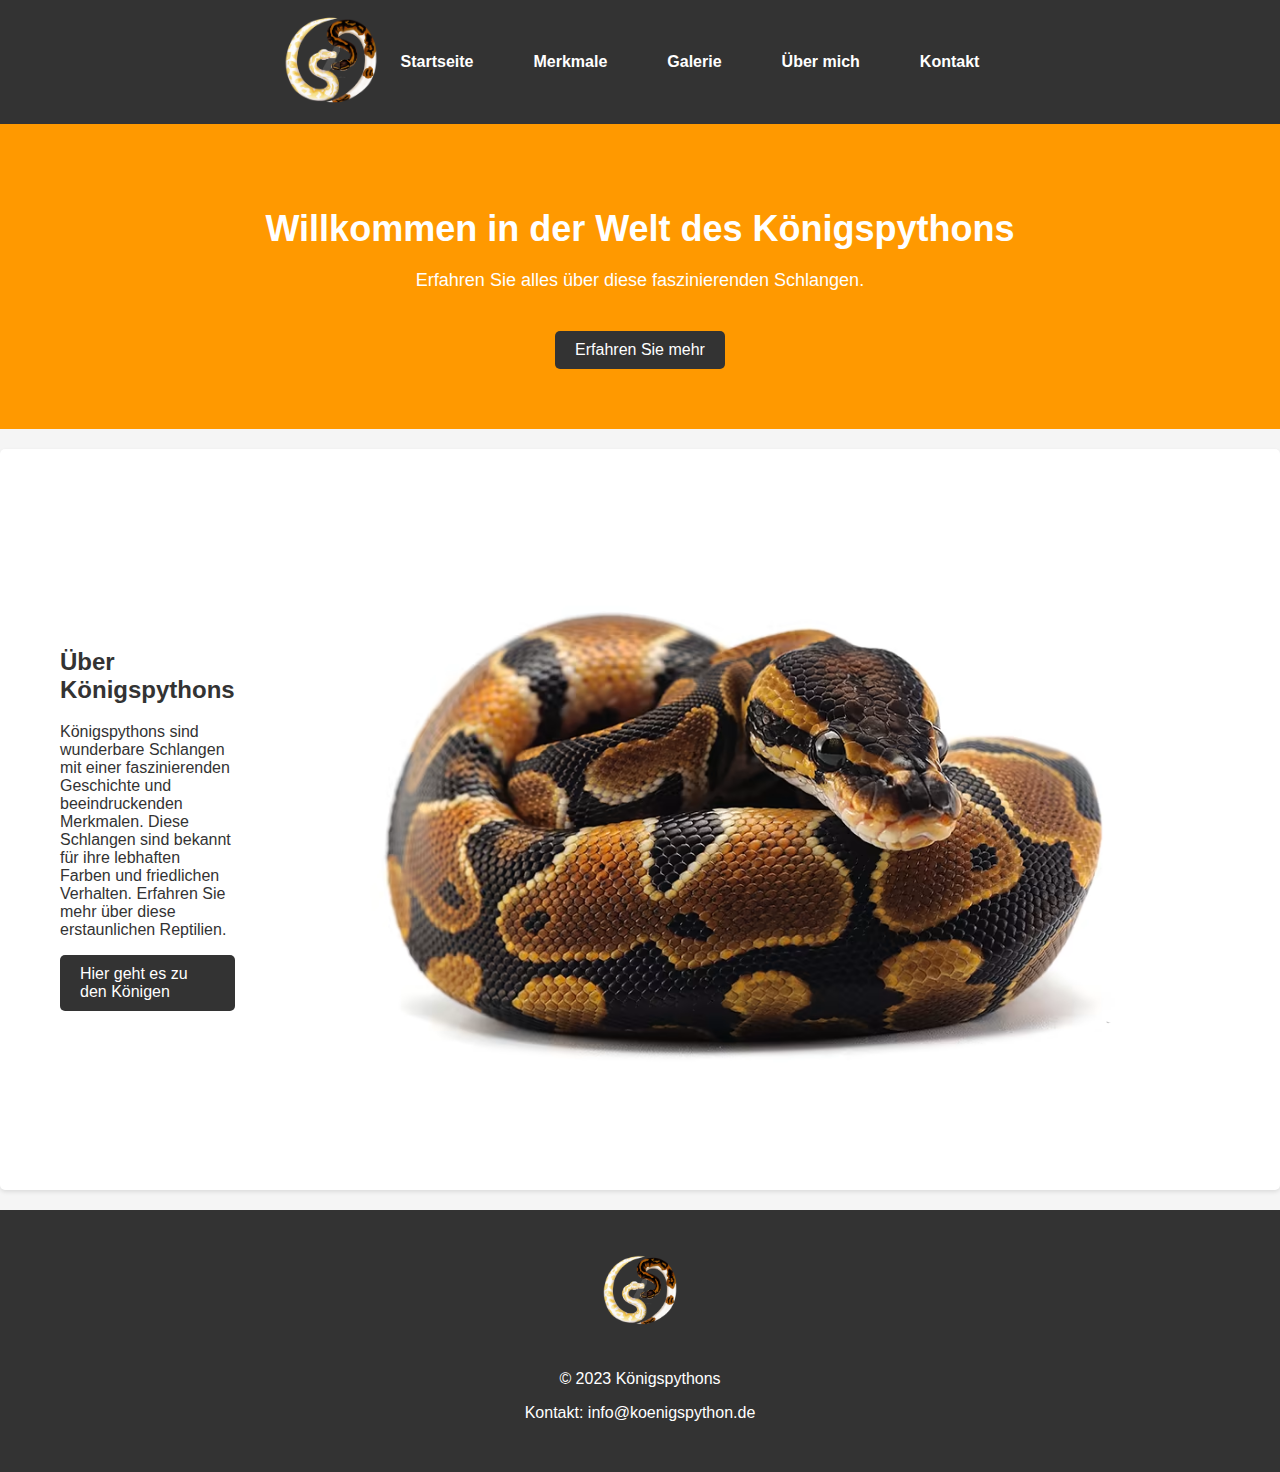
<file: index.html>
<!DOCTYPE html>
<html lang="de">
  <head>
    <meta charset="UTF-8" />
    <meta name="viewport" content="width=device-width, initial-scale=1.0, user-scalable=no" />
    <meta name="description" content="Willkommen auf meiner Königspython Seite">
    <link rel="icon" type="image/png" href="./img/Ballpython-logo.png" />
    <link rel="stylesheet" href="stratseite.css" />
    <title>Königspython</title>
  </head>
  <body>
    <header class="header">
      <nav>
        <div class="logo">
          <a href="index.html">
            <img src="./img/Ballpython-logo.png" alt="Königspython Logo"
          /></a>
        </div>

        <ul class="list">
          <li class="listItem"><a href="index.html">Startseite</a></li>
          <li class="listItem"><a href="merkmale.html">Merkmale</a></li>
          <li class="listItem"><a href="galerie.html">Galerie</a></li>
          <li class="listItem"><a href="über-uns.html">Über mich</a></li>
          <li class="listItem"><a href="kontakt.html">Kontakt</a></li>
        </ul>
      </nav>
      <div class="mobileHeader"></div>
    </header>

    <section class="hero">
      <h1>Willkommen in der Welt des Königspythons</h1>
      <p>Erfahren Sie alles über diese faszinierenden Schlangen.</p>
      <a
        href="https://www.youtube.com/watch?v=jSzI3xEvtDQ"
        target="_blank"
        class="btn"
        >Erfahren Sie mehr</a
      >
    </section>

    <section class="container">
      <article class="python-info">
        <h2>Über Königspythons</h2>
        <p>
          Königspythons sind wunderbare Schlangen mit einer faszinierenden
          Geschichte und beeindruckenden Merkmalen. Diese Schlangen sind bekannt
          für ihre lebhaften Farben und friedlichen Verhalten. Erfahren Sie mehr
          über diese erstaunlichen Reptilien.
        </p>
        <a
          href="https://www.xclusive-snakes.de/koenigspythons/?p=1"
          target="_blank"
          class="btn"
          >Hier geht es zu den Königen</a
        >
      </article>

      <article class="python-image">
        <img src="./img/Ballpython.avif" alt="Königspython" />
      </article>
    </section>
    <footer>
      <div class="footer-logo">
        <img src="./img/Ballpython-logo.png" alt="Königspython Logo" />
      </div>
      <div class="footer-info">
        <p>&copy; 2023 Königspythons</p>
        <p>Kontakt: info@koenigspython.de</p>
      </div>
    </footer>
  </body>
</html>
</file>
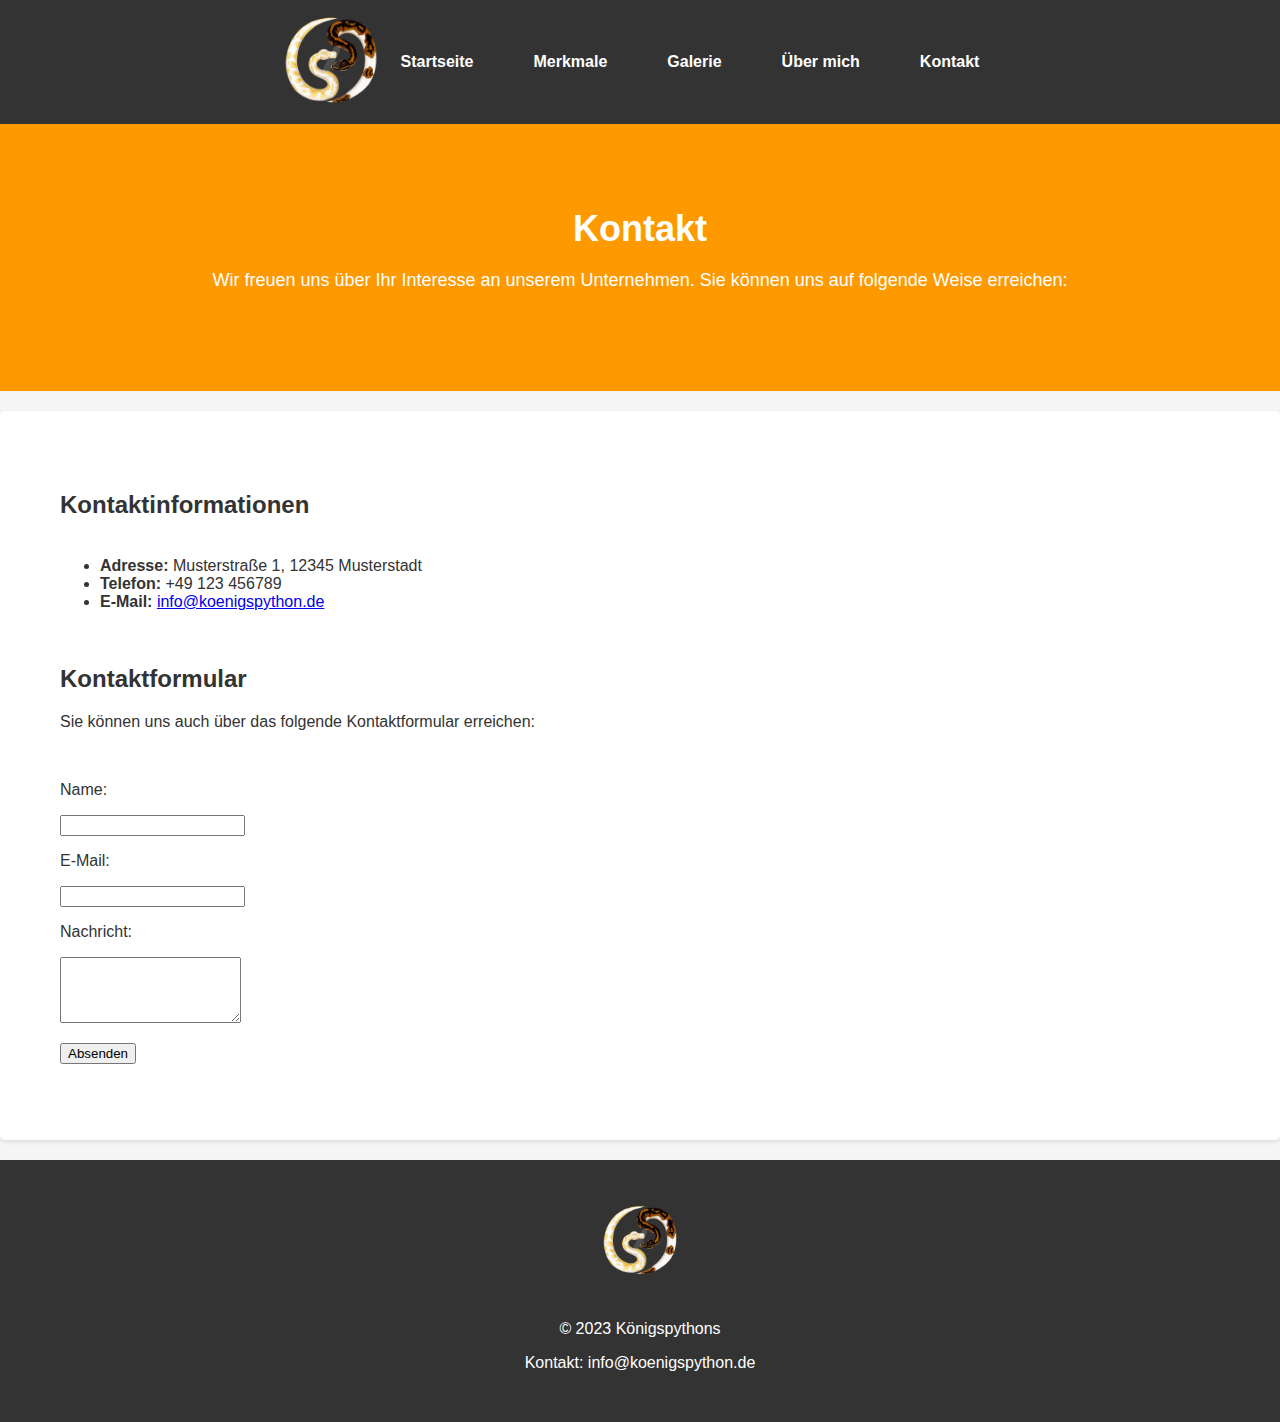
<file: kontakt.html>
<!DOCTYPE html>
<html lang="de">
<head>
    <meta charset="UTF-8">
    <meta name="viewport" content="width=device-width, initial-scale=1.0">
    <title>Kontakt</title>
    <link rel="stylesheet" href="kontakt.css">
    <link rel="icon" type="image/png" href="./img/Ballpython-logo.png">
</head>
<body>
    <header class="header">
        <nav>
          <div class="logo">
            <a href="index.html">
              <img src="./img/Ballpython-logo.png" alt="Königspython Logo"
            /></a>
          </div>
  
          <ul class="list">
            <li class="listItem"><a href="index.html">Startseite</a></li>
            <li class="listItem"><a href="merkmale.html">Merkmale</a></li>
            <li class="listItem"><a href="galerie.html">Galerie</a></li>
            <li class="listItem"><a href="über-uns.html">Über mich</a></li>
            <li class="listItem"><a href="kontakt.html">Kontakt</a></li>
          </ul>
        </nav>
        <div class="mobileHeader">    
        </div>
      </header>

    <section class="hero">
        <h1>Kontakt</h1>
        <p>Wir freuen uns über Ihr Interesse an unserem Unternehmen. Sie können uns auf folgende Weise erreichen:</p>
    </section>

    <section class="container">
        <article class="python-info">
            <p>
            <h2>Kontaktinformationen</h2>
            <ul> 
                <br>
                <li><strong>Adresse:</strong> Musterstraße 1, 12345 Musterstadt</li>
                <li><strong>Telefon:</strong> +49 123 456789</li>
                <li><strong>E-Mail:</strong> <a href="mailto:info@example.com">info@koenigspython.de</a></li>

            </ul>
            <br> 
            <p><h2>Kontaktformular</h2></p>
            <p>Sie können uns auch über das folgende Kontaktformular erreichen:</p>
            <br>
            <form action="kontaktverarbeitung.php" method="post">
                <p><label for="name">Name:</label></p>
                    <p><input type="text" id="name" name="name" required></p>
                <p><label for="email">E-Mail:</label></p>
                    <p><input type="email" id="email" name="email" required></p>
                <p><label for="nachricht">Nachricht:</label></p>
                    <p><textarea id="nachricht" name="nachricht" rows="4" required></textarea></p>
                <p><button type="submit">Absenden</button></p>
    </section>

    <footer>
        <div class="footer-logo">
            <img src="./img/Ballpython-logo.png" alt="Königspython Logo">
        </div>
        <div class="footer-info">
            <p>&copy; 2023 Königspythons</p>
            <p>Kontakt: info@koenigspython.de</p>
        </div>
    </footer>
</body>

</html>
</file>
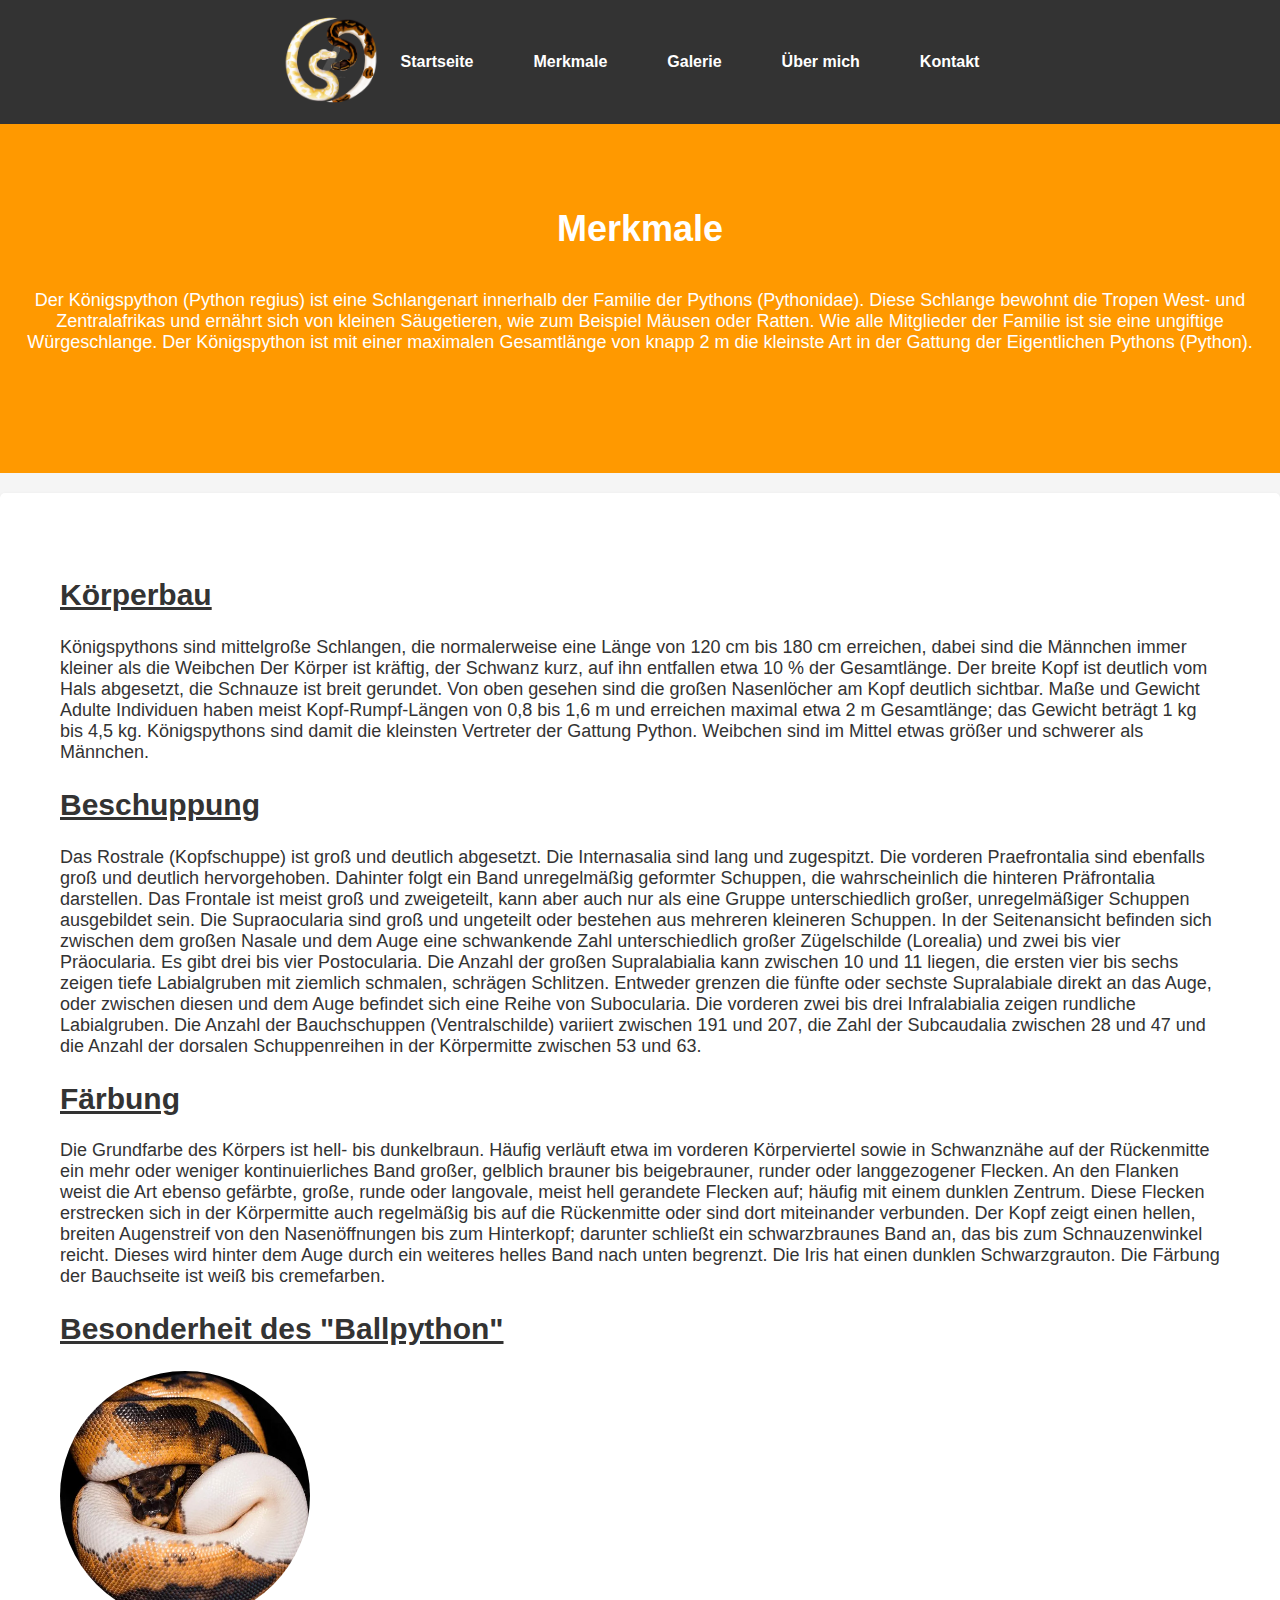
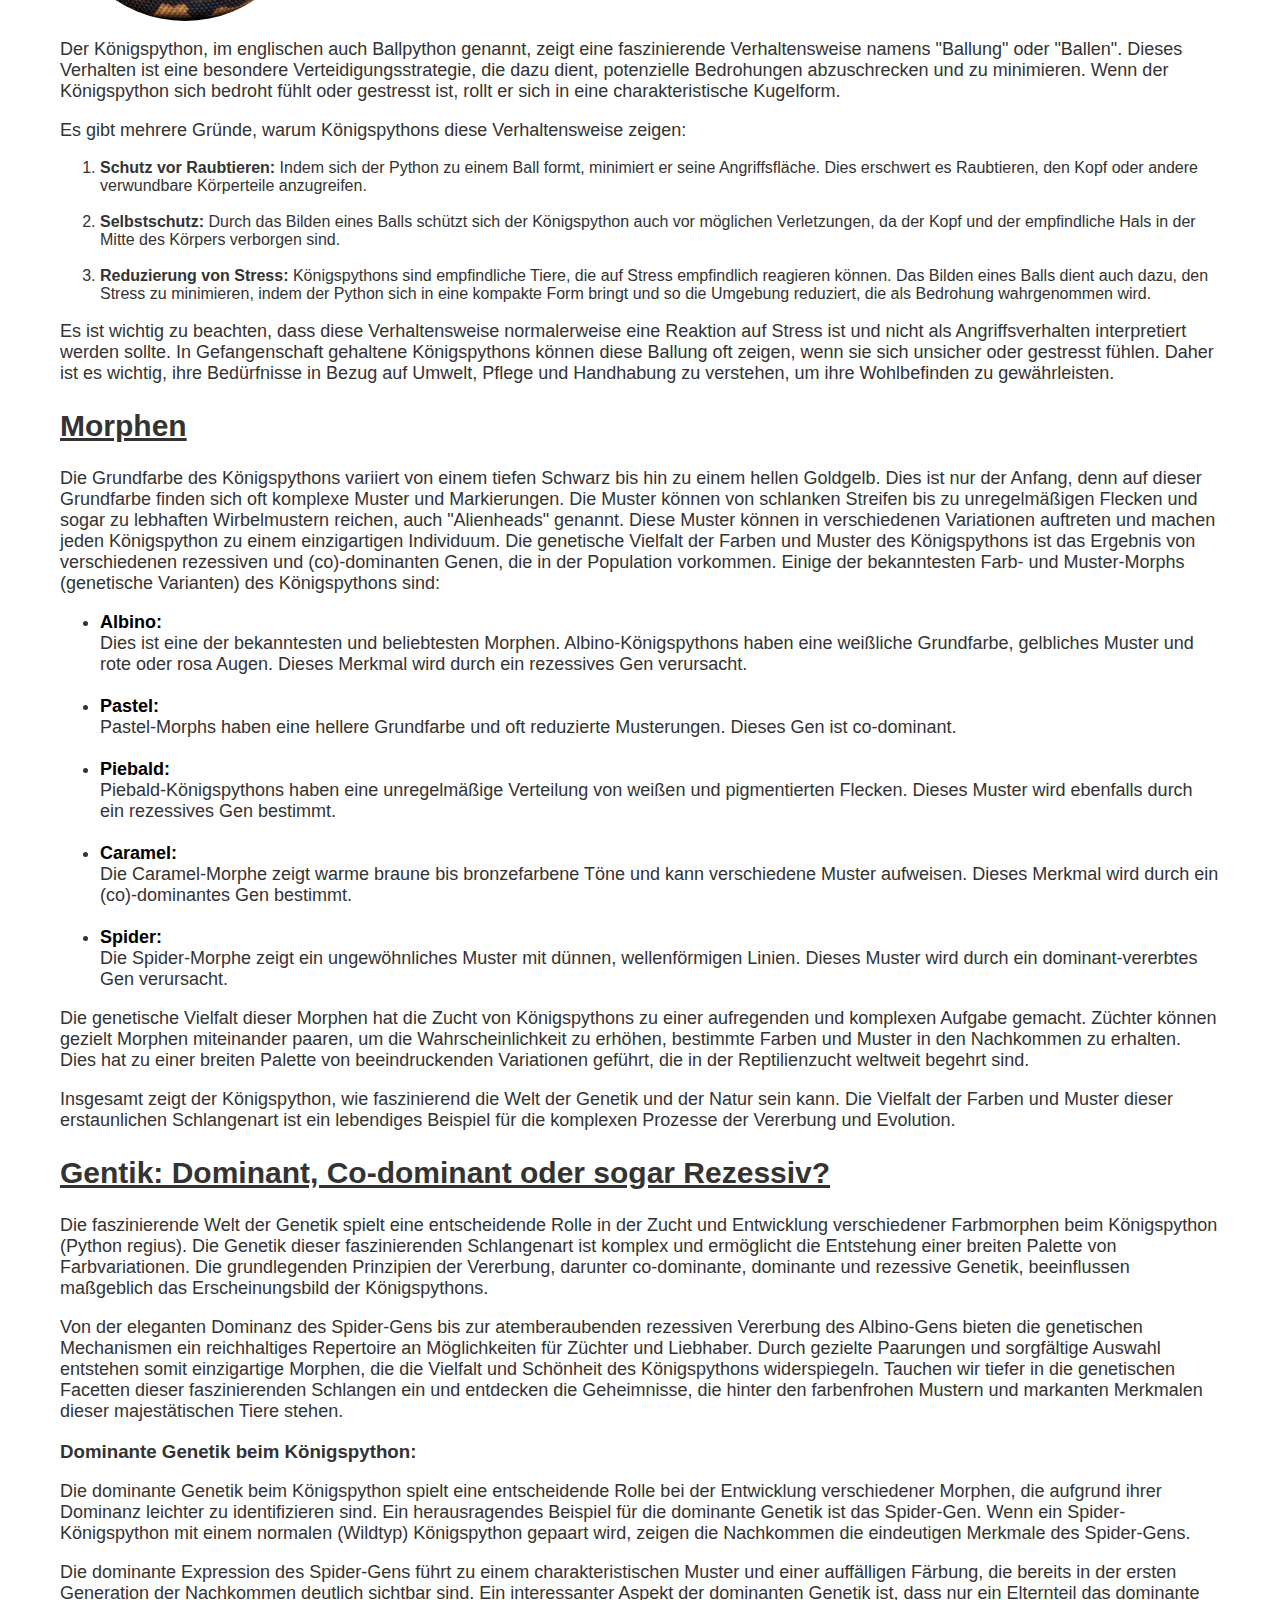
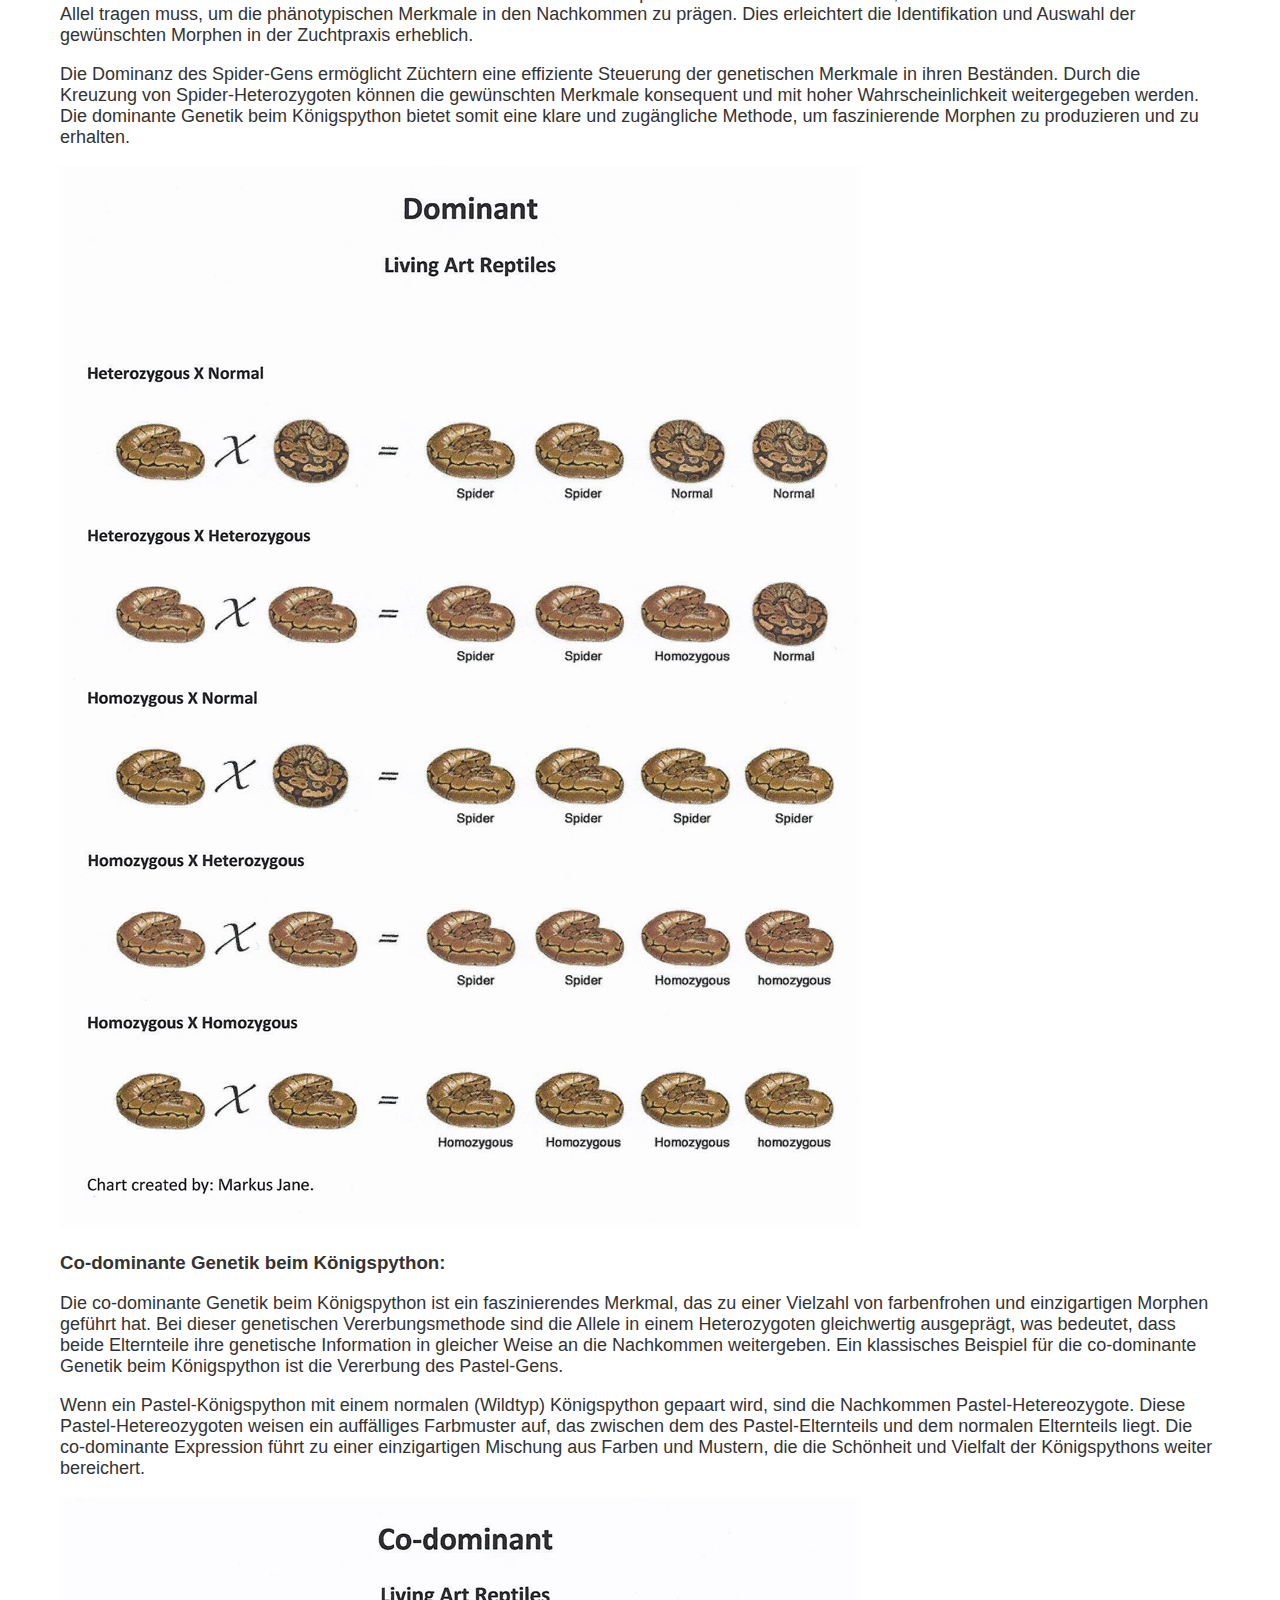
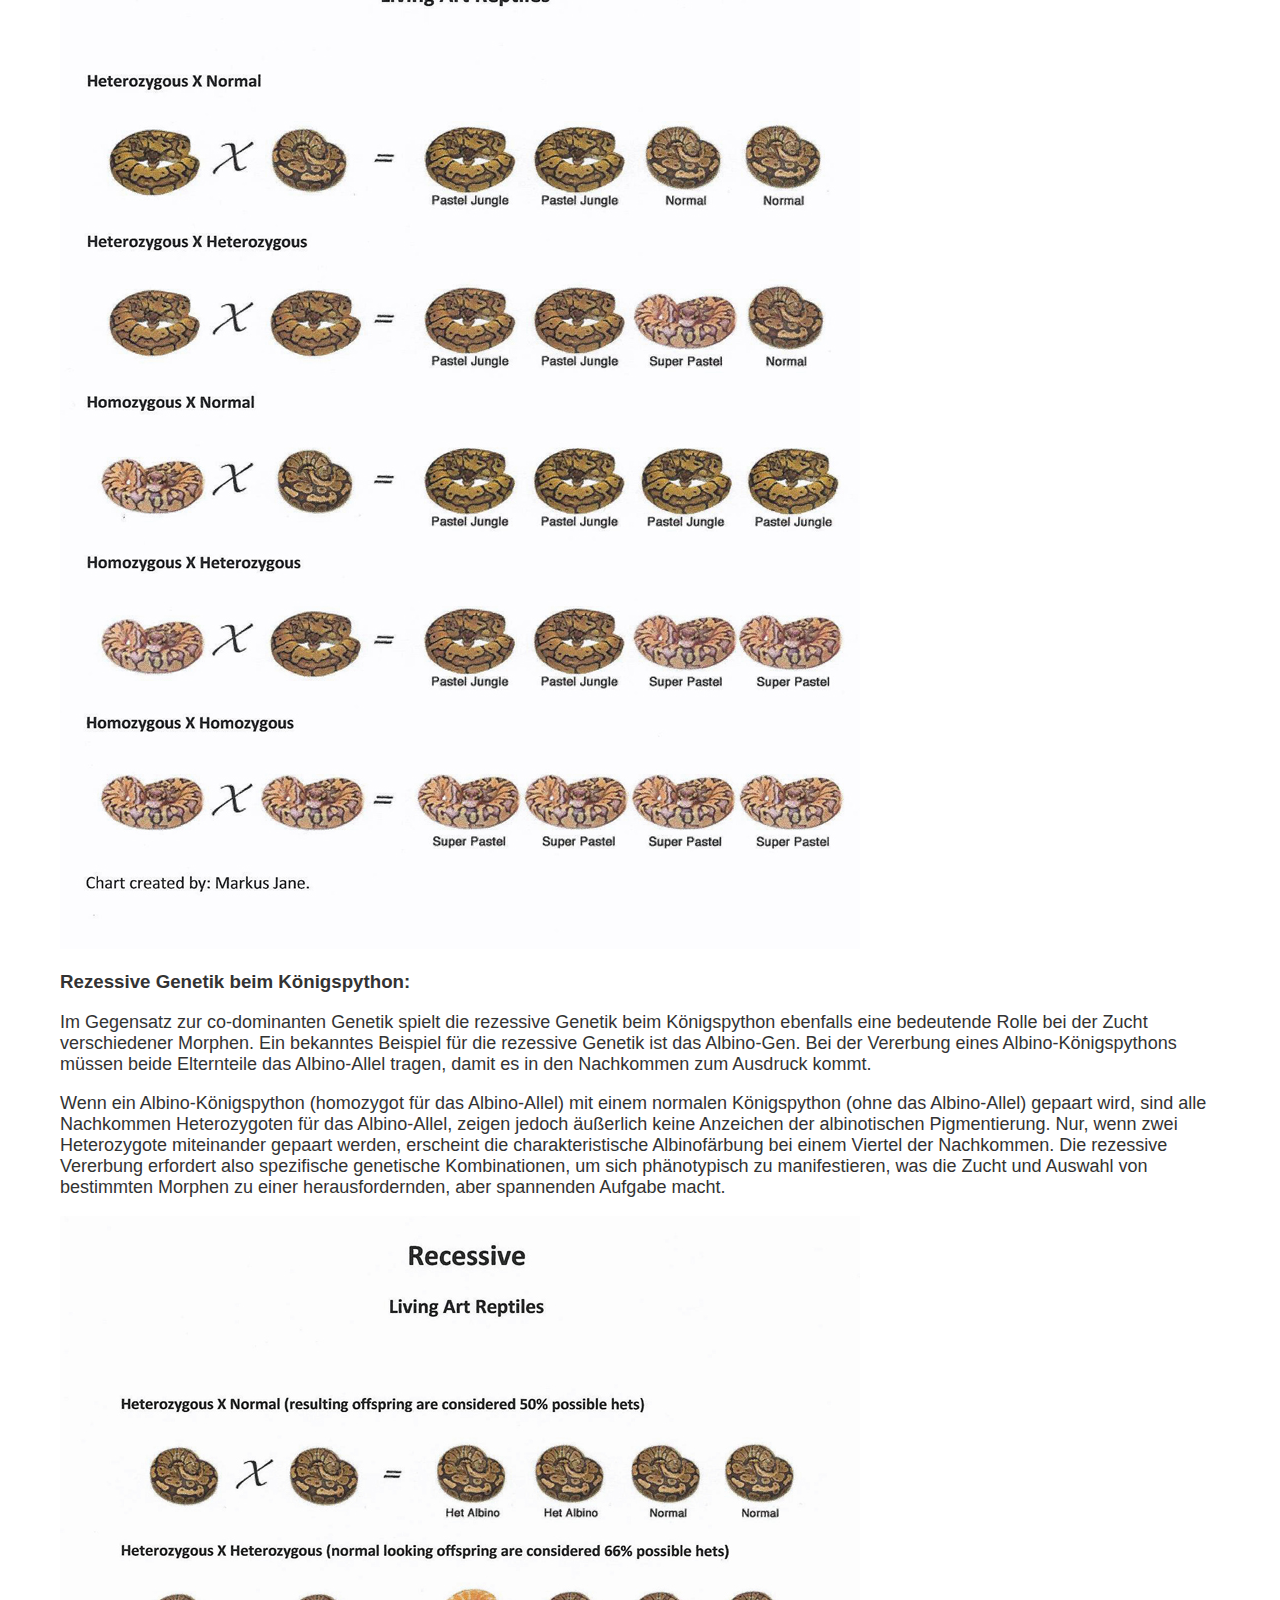
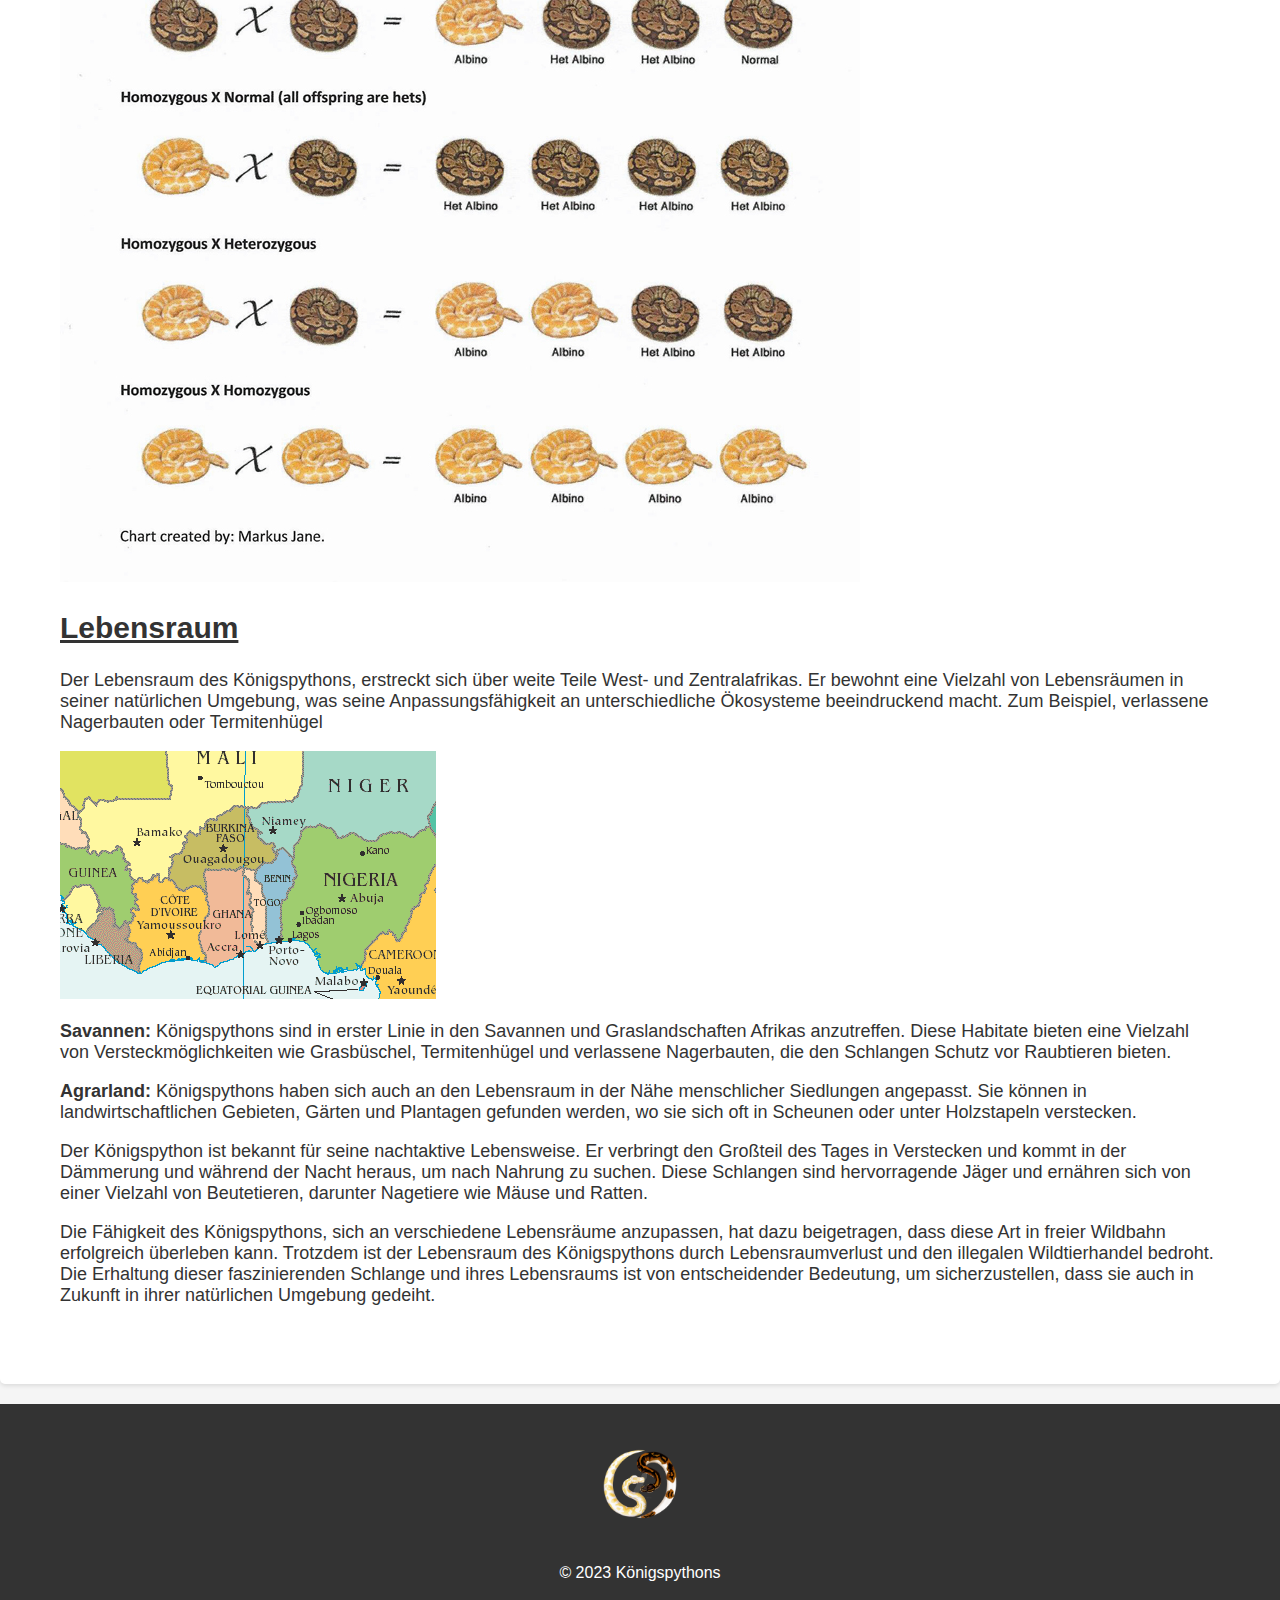
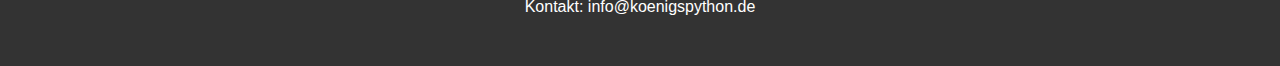
<file: merkmale.html>
<!DOCTYPE html>
<html lang="de">
  <head>
    <meta charset="UTF-8" />
    <meta
      name="viewport"
      content="width=device-width, initial-scale=1.0, user-scalable=no"
    />
    <title>Merkmale</title>
    <link rel="stylesheet" href="merkmale.css" />
    <link rel="icon" type="image/png" href="./img/Ballpython-logo.png" />
  </head>
  <body>
    <header class="header">
      <nav>
        <div class="logo">
          <a href="index.html">
            <img src="./img/Ballpython-logo.png" alt="Königspython Logo"
          /></a>
        </div>

        <ul class="list">
          <li class="listItem"><a href="index.html">Startseite</a></li>
          <li class="listItem"><a href="merkmale.html">Merkmale</a></li>
          <li class="listItem"><a href="galerie.html">Galerie</a></li>
          <li class="listItem"><a href="über-uns.html">Über mich</a></li>
          <li class="listItem"><a href="kontakt.html">Kontakt</a></li>
        </ul>
      </nav>
      <div class="mobileHeader"></div>
    </header>

    <section class="hero">
      <h1>Merkmale</h1>
      <p>
        Der Königspython (Python regius) ist eine Schlangenart innerhalb der
        Familie der Pythons (Pythonidae). Diese Schlange bewohnt die Tropen
        West- und Zentralafrikas und ernährt sich von kleinen Säugetieren, wie
        zum Beispiel Mäusen oder Ratten. Wie alle Mitglieder der Familie ist sie
        eine ungiftige Würgeschlange. Der Königspython ist mit einer maximalen
        Gesamtlänge von knapp 2 m die kleinste Art in der Gattung der
        Eigentlichen Pythons (Python).
      </p>
    </section>

    <section class="container">
      <article class="python-info">
        <h2>Körperbau</h2>
        <p>
          Königspythons sind mittelgroße Schlangen, die normalerweise eine Länge
          von 120 cm bis 180 cm erreichen, dabei sind die Männchen immer kleiner
          als die Weibchen Der Körper ist kräftig, der Schwanz kurz, auf ihn
          entfallen etwa 10 % der Gesamtlänge. Der breite Kopf ist deutlich vom
          Hals abgesetzt, die Schnauze ist breit gerundet. Von oben gesehen sind
          die großen Nasenlöcher am Kopf deutlich sichtbar. Maße und Gewicht
          Adulte Individuen haben meist Kopf-Rumpf-Längen von 0,8 bis 1,6 m und
          erreichen maximal etwa 2 m Gesamtlänge; das Gewicht beträgt 1 kg bis
          4,5 kg. Königspythons sind damit die kleinsten Vertreter der Gattung
          Python. Weibchen sind im Mittel etwas größer und schwerer als
          Männchen.
        </p>

        <h2>Beschuppung</h2>
        <p>
          Das Rostrale (Kopfschuppe) ist groß und deutlich abgesetzt. Die
          Internasalia sind lang und zugespitzt. Die vorderen Praefrontalia sind
          ebenfalls groß und deutlich hervorgehoben. Dahinter folgt ein Band
          unregelmäßig geformter Schuppen, die wahrscheinlich die hinteren
          Präfrontalia darstellen. Das Frontale ist meist groß und zweigeteilt,
          kann aber auch nur als eine Gruppe unterschiedlich großer,
          unregelmäßiger Schuppen ausgebildet sein. Die Supraocularia sind groß
          und ungeteilt oder bestehen aus mehreren kleineren Schuppen. In der
          Seitenansicht befinden sich zwischen dem großen Nasale und dem Auge
          eine schwankende Zahl unterschiedlich großer Zügelschilde (Lorealia)
          und zwei bis vier Präocularia. Es gibt drei bis vier Postocularia. Die
          Anzahl der großen Supralabialia kann zwischen 10 und 11 liegen, die
          ersten vier bis sechs zeigen tiefe Labialgruben mit ziemlich schmalen,
          schrägen Schlitzen. Entweder grenzen die fünfte oder sechste
          Supralabiale direkt an das Auge, oder zwischen diesen und dem Auge
          befindet sich eine Reihe von Subocularia. Die vorderen zwei bis drei
          Infralabialia zeigen rundliche Labialgruben. Die Anzahl der
          Bauchschuppen (Ventralschilde) variiert zwischen 191 und 207, die Zahl
          der Subcaudalia zwischen 28 und 47 und die Anzahl der dorsalen
          Schuppenreihen in der Körpermitte zwischen 53 und 63.
        </p>

        <h2>Färbung</h2>
        <p>
          Die Grundfarbe des Körpers ist hell- bis dunkelbraun. Häufig verläuft
          etwa im vorderen Körperviertel sowie in Schwanznähe auf der
          Rückenmitte ein mehr oder weniger kontinuierliches Band großer,
          gelblich brauner bis beigebrauner, runder oder langgezogener Flecken.
          An den Flanken weist die Art ebenso gefärbte, große, runde oder
          langovale, meist hell gerandete Flecken auf; häufig mit einem dunklen
          Zentrum. Diese Flecken erstrecken sich in der Körpermitte auch
          regelmäßig bis auf die Rückenmitte oder sind dort miteinander
          verbunden. Der Kopf zeigt einen hellen, breiten Augenstreif von den
          Nasenöffnungen bis zum Hinterkopf; darunter schließt ein
          schwarzbraunes Band an, das bis zum Schnauzenwinkel reicht. Dieses
          wird hinter dem Auge durch ein weiteres helles Band nach unten
          begrenzt. Die Iris hat einen dunklen Schwarzgrauton. Die Färbung der
          Bauchseite ist weiß bis cremefarben.
        </p>

        <h2>Besonderheit des "Ballpython"</h2>
        <div class="ball" id="ball1">
          <img src="./img/ball2.jpg" alt="Königspython als Ball" />
        </div>
        <p>
          Der Königspython, im englischen auch Ballpython genannt, zeigt eine
          faszinierende Verhaltensweise namens "Ballung" oder "Ballen". Dieses
          Verhalten ist eine besondere Verteidigungsstrategie, die dazu dient,
          potenzielle Bedrohungen abzuschrecken und zu minimieren. Wenn der
          Königspython sich bedroht fühlt oder gestresst ist, rollt er sich in
          eine charakteristische Kugelform.
        </p>

        <p>
          Es gibt mehrere Gründe, warum Königspythons diese Verhaltensweise
          zeigen:
        </p>

        <ol>
          <li>
            <strong>Schutz vor Raubtieren:</strong> Indem sich der Python zu
            einem Ball formt, minimiert er seine Angriffsfläche. Dies erschwert
            es Raubtieren, den Kopf oder andere verwundbare Körperteile
            anzugreifen.
          </li>
          <br />
          <li>
            <strong>Selbstschutz:</strong> Durch das Bilden eines Balls schützt
            sich der Königspython auch vor möglichen Verletzungen, da der Kopf
            und der empfindliche Hals in der Mitte des Körpers verborgen sind.
          </li>
          <br />
          <li>
            <strong>Reduzierung von Stress:</strong> Königspythons sind
            empfindliche Tiere, die auf Stress empfindlich reagieren können. Das
            Bilden eines Balls dient auch dazu, den Stress zu minimieren, indem
            der Python sich in eine kompakte Form bringt und so die Umgebung
            reduziert, die als Bedrohung wahrgenommen wird.
          </li>
        </ol>

        <p>
          Es ist wichtig zu beachten, dass diese Verhaltensweise normalerweise
          eine Reaktion auf Stress ist und nicht als Angriffsverhalten
          interpretiert werden sollte. In Gefangenschaft gehaltene Königspythons
          können diese Ballung oft zeigen, wenn sie sich unsicher oder gestresst
          fühlen. Daher ist es wichtig, ihre Bedürfnisse in Bezug auf Umwelt,
          Pflege und Handhabung zu verstehen, um ihre Wohlbefinden zu
          gewährleisten.
        </p>

        <h2>Morphen</h2>
        <p>
          Die Grundfarbe des Königspythons variiert von einem tiefen Schwarz bis
          hin zu einem hellen Goldgelb. Dies ist nur der Anfang, denn auf dieser
          Grundfarbe finden sich oft komplexe Muster und Markierungen. Die
          Muster können von schlanken Streifen bis zu unregelmäßigen Flecken und
          sogar zu lebhaften Wirbelmustern reichen, auch "Alienheads" genannt.
          Diese Muster können in verschiedenen Variationen auftreten und machen
          jeden Königspython zu einem einzigartigen Individuum. Die genetische
          Vielfalt der Farben und Muster des Königspythons ist das Ergebnis von
          verschiedenen rezessiven und (co)-dominanten Genen, die in der
          Population vorkommen. Einige der bekanntesten Farb- und Muster-Morphs
          (genetische Varianten) des Königspythons sind:
        </p>
        <ul>
          <li>
            <div class="hover_img">
              <a href="./img/albino-hover.png" target="_blank"
                ><strong>Albino:</strong
                ><span
                  ><img
                    src="./img/albino-hover.png"
                    alt="image"
                    height="100" /></span
              ></a>
            </div>
            Dies ist eine der bekanntesten und beliebtesten Morphen.
            Albino-Königspythons haben eine weißliche Grundfarbe, gelbliches
            Muster und rote oder rosa Augen. Dieses Merkmal wird durch ein
            rezessives Gen verursacht.
          </li>
          <br />
          <li>
            <div class="hover_img">
              <a href="./img/pastel-hover.jpg" target="_blank"
                ><strong>Pastel:</strong
                ><span
                  ><img
                    src="./img/pastel-hover.jpg"
                    alt="image"
                    height="100" /></span
              ></a>
            </div>
            Pastel-Morphs haben eine hellere Grundfarbe und oft reduzierte
            Musterungen. Dieses Gen ist co-dominant.
          </li>
          <br />
          <li>
            <div class="hover_img">
              <a href="./img/piebald-hover.jpg" target="_blank"
                ><strong>Piebald:</strong
                ><span
                  ><img
                    src="./img/piebald-hover.jpg"
                    alt="image"
                    height="100" /></span
              ></a>
            </div>
            Piebald-Königspythons haben eine unregelmäßige Verteilung von weißen
            und pigmentierten Flecken. Dieses Muster wird ebenfalls durch ein
            rezessives Gen bestimmt.
          </li>
          <br />
          <li>
            <div class="hover_img">
              <a href="./img/caramel.jpg" target="_blank"
                ><strong>Caramel:</strong
                ><span
                  ><img src="./img/caramel.jpg" alt="image" height="100" /></span
              ></a>
            </div>
            Die Caramel-Morphe zeigt warme braune bis bronzefarbene Töne und
            kann verschiedene Muster aufweisen. Dieses Merkmal wird durch ein
            (co)-dominantes Gen bestimmt.
          </li>
          <br />
          <li>
            <div class="hover_img">
              <a href="./img/spider-hover.jpg" target="_blank"
                ><strong>Spider:</strong
                ><span
                  ><img
                    src="./img/spider-hover.jpg"
                    alt="image"
                    height="100" /></span
              ></a>
            </div>
            Die Spider-Morphe zeigt ein ungewöhnliches Muster mit dünnen,
            wellenförmigen Linien. Dieses Muster wird durch ein
            dominant-vererbtes Gen verursacht.
          </li>
        </ul>
        <p>
          Die genetische Vielfalt dieser Morphen hat die Zucht von Königspythons
          zu einer aufregenden und komplexen Aufgabe gemacht. Züchter können
          gezielt Morphen miteinander paaren, um die Wahrscheinlichkeit zu
          erhöhen, bestimmte Farben und Muster in den Nachkommen zu erhalten.
          Dies hat zu einer breiten Palette von beeindruckenden Variationen
          geführt, die in der Reptilienzucht weltweit begehrt sind.
        </p>
        <p>
          Insgesamt zeigt der Königspython, wie faszinierend die Welt der
          Genetik und der Natur sein kann. Die Vielfalt der Farben und Muster
          dieser erstaunlichen Schlangenart ist ein lebendiges Beispiel für die
          komplexen Prozesse der Vererbung und Evolution.
        </p>

        <h2>Gentik: Dominant, Co-dominant oder sogar Rezessiv?</h2>

        <p>
          Die faszinierende Welt der Genetik spielt eine entscheidende Rolle in
          der Zucht und Entwicklung verschiedener Farbmorphen beim Königspython
          (Python regius). Die Genetik dieser faszinierenden Schlangenart ist
          komplex und ermöglicht die Entstehung einer breiten Palette von
          Farbvariationen. Die grundlegenden Prinzipien der Vererbung, darunter
          co-dominante, dominante und rezessive Genetik, beeinflussen maßgeblich
          das Erscheinungsbild der Königspythons.
        </p>

        <p>
          Von der eleganten Dominanz des Spider-Gens bis zur atemberaubenden
          rezessiven Vererbung des Albino-Gens bieten die genetischen
          Mechanismen ein reichhaltiges Repertoire an Möglichkeiten für Züchter
          und Liebhaber. Durch gezielte Paarungen und sorgfältige Auswahl
          entstehen somit einzigartige Morphen, die die Vielfalt und Schönheit
          des Königspythons widerspiegeln. Tauchen wir tiefer in die genetischen
          Facetten dieser faszinierenden Schlangen ein und entdecken die
          Geheimnisse, die hinter den farbenfrohen Mustern und markanten
          Merkmalen dieser majestätischen Tiere stehen.
        </p>

        <h3>Dominante Genetik beim Königspython:</h3>
        <p>
          Die dominante Genetik beim Königspython spielt eine entscheidende
          Rolle bei der Entwicklung verschiedener Morphen, die aufgrund ihrer
          Dominanz leichter zu identifizieren sind. Ein herausragendes Beispiel
          für die dominante Genetik ist das Spider-Gen. Wenn ein
          Spider-Königspython mit einem normalen (Wildtyp) Königspython gepaart
          wird, zeigen die Nachkommen die eindeutigen Merkmale des Spider-Gens.
        </p>
        <p>
          Die dominante Expression des Spider-Gens führt zu einem
          charakteristischen Muster und einer auffälligen Färbung, die bereits
          in der ersten Generation der Nachkommen deutlich sichtbar sind. Ein
          interessanter Aspekt der dominanten Genetik ist, dass nur ein
          Elternteil das dominante Allel tragen muss, um die phänotypischen
          Merkmale in den Nachkommen zu prägen. Dies erleichtert die
          Identifikation und Auswahl der gewünschten Morphen in der Zuchtpraxis
          erheblich.
        </p>
        <p>
          Die Dominanz des Spider-Gens ermöglicht Züchtern eine effiziente
          Steuerung der genetischen Merkmale in ihren Beständen. Durch die
          Kreuzung von Spider-Heterozygoten können die gewünschten Merkmale
          konsequent und mit hoher Wahrscheinlichkeit weitergegeben werden. Die
          dominante Genetik beim Königspython bietet somit eine klare und
          zugängliche Methode, um faszinierende Morphen zu produzieren und zu
          erhalten.
        </p>
        <a href="./img/dominant.jpg" target="_blank"><img src="./img/dominant.jpg" alt="Dominante Vererbung" /></a>

        <h3>Co-dominante Genetik beim Königspython:</h3>
        <p>
          Die co-dominante Genetik beim Königspython ist ein faszinierendes
          Merkmal, das zu einer Vielzahl von farbenfrohen und einzigartigen
          Morphen geführt hat. Bei dieser genetischen Vererbungsmethode sind die
          Allele in einem Heterozygoten gleichwertig ausgeprägt, was bedeutet,
          dass beide Elternteile ihre genetische Information in gleicher Weise
          an die Nachkommen weitergeben. Ein klassisches Beispiel für die
          co-dominante Genetik beim Königspython ist die Vererbung des
          Pastel-Gens.
        </p>
        <p>
          Wenn ein Pastel-Königspython mit einem normalen (Wildtyp) Königspython
          gepaart wird, sind die Nachkommen Pastel-Hetereozygote. Diese
          Pastel-Hetereozygoten weisen ein auffälliges Farbmuster auf, das
          zwischen dem des Pastel-Elternteils und dem normalen Elternteils
          liegt. Die co-dominante Expression führt zu einer einzigartigen
          Mischung aus Farben und Mustern, die die Schönheit und Vielfalt der
          Königspythons weiter bereichert.
        </p>
        <a href="./img/co-dominant.jpg" target="_blank"><img src="./img/co-dominant.jpg" alt="Co-dominante Vererbung" /></a>

        <h3>Rezessive Genetik beim Königspython:</h3>
        <p>
          Im Gegensatz zur co-dominanten Genetik spielt die rezessive Genetik
          beim Königspython ebenfalls eine bedeutende Rolle bei der Zucht
          verschiedener Morphen. Ein bekanntes Beispiel für die rezessive
          Genetik ist das Albino-Gen. Bei der Vererbung eines
          Albino-Königspythons müssen beide Elternteile das Albino-Allel tragen,
          damit es in den Nachkommen zum Ausdruck kommt.
        </p>

        <p>
          Wenn ein Albino-Königspython (homozygot für das Albino-Allel) mit
          einem normalen Königspython (ohne das Albino-Allel) gepaart wird, sind
          alle Nachkommen Heterozygoten für das Albino-Allel, zeigen jedoch
          äußerlich keine Anzeichen der albinotischen Pigmentierung. Nur, wenn
          zwei Heterozygote miteinander gepaart werden, erscheint die
          charakteristische Albinofärbung bei einem Viertel der Nachkommen. Die
          rezessive Vererbung erfordert also spezifische genetische
          Kombinationen, um sich phänotypisch zu manifestieren, was die Zucht
          und Auswahl von bestimmten Morphen zu einer herausfordernden, aber
          spannenden Aufgabe macht.
        </p>
        <a href="./img/rezessiv.jpg" target="_blank"><img src="./img/rezessiv.jpg" alt="Rezessive Vererbung" /></a>

        <h2>Lebensraum</h2>
        <p>
          Der Lebensraum des Königspythons, erstreckt sich über weite Teile
          West- und Zentralafrikas. Er bewohnt eine Vielzahl von Lebensräumen in
          seiner natürlichen Umgebung, was seine Anpassungsfähigkeit an
          unterschiedliche Ökosysteme beeindruckend macht. Zum Beispiel,
          verlassene Nagerbauten oder Termitenhügel
        </p>
        <img src="./img/Westafrika.png" alt="Lebensraum" />
        <p>
          <strong>Savannen:</strong> Königspythons sind in erster Linie in den
          Savannen und Graslandschaften Afrikas anzutreffen. Diese Habitate
          bieten eine Vielzahl von Versteckmöglichkeiten wie Grasbüschel,
          Termitenhügel und verlassene Nagerbauten, die den Schlangen Schutz vor
          Raubtieren bieten.
        </p>

        <p>
          <strong>Agrarland:</strong> Königspythons haben sich auch an den
          Lebensraum in der Nähe menschlicher Siedlungen angepasst. Sie können
          in landwirtschaftlichen Gebieten, Gärten und Plantagen gefunden
          werden, wo sie sich oft in Scheunen oder unter Holzstapeln verstecken.
        </p>

        <p>
          Der Königspython ist bekannt für seine nachtaktive Lebensweise. Er
          verbringt den Großteil des Tages in Verstecken und kommt in der
          Dämmerung und während der Nacht heraus, um nach Nahrung zu suchen.
          Diese Schlangen sind hervorragende Jäger und ernähren sich von einer
          Vielzahl von Beutetieren, darunter Nagetiere wie Mäuse und Ratten.
        </p>

        <p>
          Die Fähigkeit des Königspythons, sich an verschiedene Lebensräume
          anzupassen, hat dazu beigetragen, dass diese Art in freier Wildbahn
          erfolgreich überleben kann. Trotzdem ist der Lebensraum des
          Königspythons durch Lebensraumverlust und den illegalen Wildtierhandel
          bedroht. Die Erhaltung dieser faszinierenden Schlange und ihres
          Lebensraums ist von entscheidender Bedeutung, um sicherzustellen, dass
          sie auch in Zukunft in ihrer natürlichen Umgebung gedeiht.
        </p>
      </article>
    </section>

    <footer>
      <div class="footer-logo">
        <img src="./img/Ballpython-logo.png" alt="Königspython Logo" />
      </div>
      <div class="footer-info">
        <p>&copy; 2023 Königspythons</p>
        <p>Kontakt: info@koenigspython.de</p>
      </div>
    </footer>
  </body>
</html>
</file>
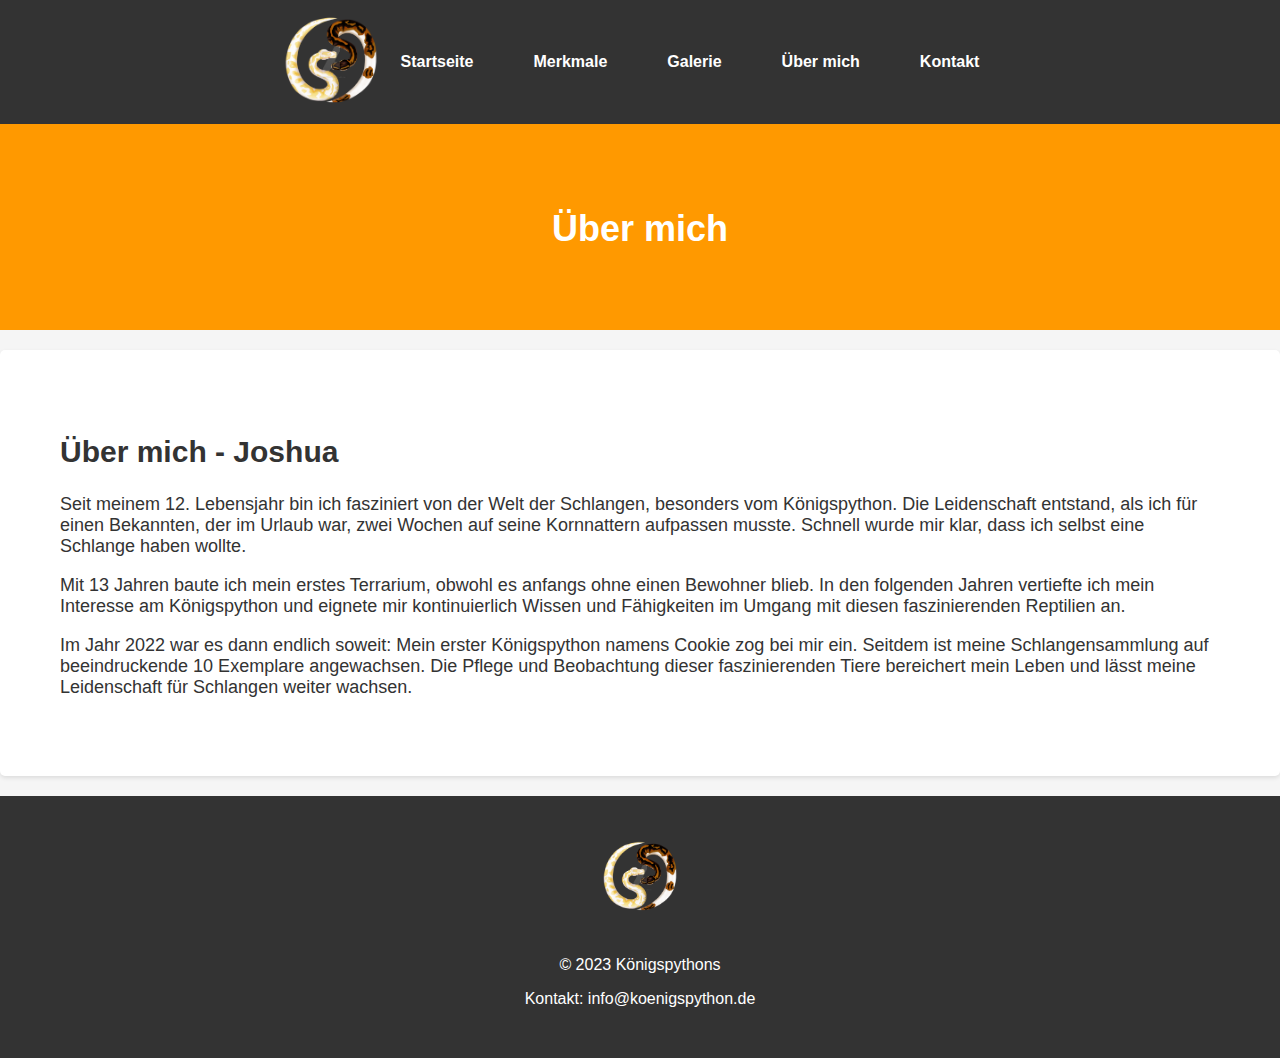
<file: über-uns.html>
<!DOCTYPE html>
<html lang="de">
  <head>
    <meta charset="UTF-8" />
    <meta
      name="viewport"
      content="width=device-width, initial-scale=1.0, user-scalable=no"
    />
    <title>Über mich</title>
    <link rel="stylesheet" href="über-uns.css" />
    <link rel="icon" type="image/png" href="./img/Ballpython-logo.png" />
  </head>
  <body>
    <header class="header">
      <nav>
        <div class="logo">
          <a href="index.html">
            <img src="./img/Ballpython-logo.png" alt="Königspython Logo"
          /></a>
        </div>

        <ul class="list">
          <li class="listItem"><a href="index.html">Startseite</a></li>
          <li class="listItem"><a href="merkmale.html">Merkmale</a></li>
          <li class="listItem"><a href="galerie.html">Galerie</a></li>
          <li class="listItem"><a href="über-uns.html">Über mich</a></li>
          <li class="listItem"><a href="kontakt.html">Kontakt</a></li>
        </ul>
      </nav>
      <div class="mobileHeader"></div>
    </header>

    <section class="hero">
      <h1>Über mich</h1>
    </section>

    <section class="container">
      <article class="python-info">
        <h2>Über mich - Joshua</h2>

        <p>
          Seit meinem 12. Lebensjahr bin ich fasziniert von der Welt der
          Schlangen, besonders vom Königspython. Die Leidenschaft entstand, als
          ich für einen Bekannten, der im Urlaub war, zwei Wochen auf seine
          Kornnattern aufpassen musste. Schnell wurde mir klar, dass ich selbst
          eine Schlange haben wollte.
        </p>

        <p>
          Mit 13 Jahren baute ich mein erstes Terrarium, obwohl es anfangs ohne
          einen Bewohner blieb. In den folgenden Jahren vertiefte ich mein
          Interesse am Königspython und eignete mir kontinuierlich Wissen und
          Fähigkeiten im Umgang mit diesen faszinierenden Reptilien an.
        </p>

        <p>
          Im Jahr 2022 war es dann endlich soweit: Mein erster Königspython
          namens Cookie zog bei mir ein. Seitdem ist meine Schlangensammlung auf
          beeindruckende 10 Exemplare angewachsen. Die Pflege und Beobachtung
          dieser faszinierenden Tiere bereichert mein Leben und lässt meine
          Leidenschaft für Schlangen weiter wachsen.
        </p>
      </article>
    </section>

    <footer>
      <div class="footer-logo">
        <img src="./img/Ballpython-logo.png" alt="Königspython Logo" />
      </div>
      <div class="footer-info">
        <p>&copy; 2023 Königspythons</p>
        <p>Kontakt: info@koenigspython.de</p>
      </div>
    </footer>
  </body>
</html>
</file>
<file: stratseite.css>
* {
    scrollbar-width: auto;
    scrollbar-color: #ff9900 #ffffff;
  }

  *::-webkit-scrollbar {
    width: 16px;
  }

  *::-webkit-scrollbar-track {
    background: #ffffff;
  }

  *::-webkit-scrollbar-thumb {
    background-color: #ff9900;
    border-radius: 10px;
    border: 3px solid #ffffff;
  }

  body {
    font-family: Arial, sans-serif;
    background-color: #f5f5f5;
    color: #333;
    margin: 0;
    padding: 0;
    box-sizing: border-box;
    width: 100vw;
  }

  header {
    display: flex;
    background-color: #333;
    color: #fff;
    padding: 10px 0;
    position: relative;
    top: 0;
    width: 100vw;
  }

  .list {
    display: grid;
    grid-auto-flow: column;
    list-style-type: none;
    column-gap: 20px;
    padding: 0;
  }

  .listItem {
    width: min-content;
    white-space: nowrap;
  }

  @media screen and (min-width: 801px) {
    .menu {
      display: block !important;
    }
  }

  @media screen and (max-width: 800px) {

    .header {
      flex-direction: column;
      padding: 20px;
    }

    .mobileHeader {
      width: 100%;
      display: flex;
      justify-content: space-between;
    }

    .hamburger {
      display: block;
    }

    .menu {
      display: none;
    }

    .list {
      grid-auto-flow: row;
      list-style-type: none;
      row-gap: 40px;
      column-gap: 0;
      justify-items: center;
    }
  }

  nav {
    display: flex;
    justify-content: space-between;
    align-items: center;
    max-width: 1200px;
    margin: 0 auto;
  }

  .logo img {
    max-width: 100px;
    height: auto;
  }

  nav ul {
    list-style: none;
    display: flex;
  }

  nav li {
    margin: 0 20px;
  }

  nav a {
    text-decoration: none;
    color: #fff;
    font-weight: bold;
    transition: color 0.3s ease;
    word-wrap: break-word;
  }

  nav a:hover {
    color: #ff9900;
  }


  .container {
    display: flex;
    justify-content: space-between;
    align-items: center;
    max-width: 1200px;
    margin: 20px auto;
    padding: 40px;
    background-color: #fff;
    border-radius: 5px;
    box-shadow: 0 2px 4px rgba(0, 0, 0, 0.1);
  }

  .python-info {
    flex: 1;
    padding: 20px;
  }

  .python-image img {
    max-width: 100%;
    height: 100%;
    object-fit: cover;
    border-radius: 5px;
  }

  .hero {
    text-align: center;
    padding: 60px 0;
    background-color: #ff9900;
    color: #fff;
  }

  .hero h1 {
    font-size: 36px;
    margin-bottom: 20px;
  }

  .hero p {
    font-size: 18px;
    margin-bottom: 40px;
  }

  .btn {
    display: inline-block;
    padding: 10px 20px;
    background-color: #333;
    color: #fff;
    text-decoration: none;
    border-radius: 5px;
    transition: background-color 0.3s ease;
  }

  .btn:hover {
    background-color: #ff9900;
  }

  .feature {
    display: flex;
    flex-direction: column;
  }

  .feature img {
    max-width: 200px;
  }

  .gallery ul li {
    text-align: center;
    padding: 40px 0;
    flex-direction: row;
    display: list-item;
    height: 250px;
    width: 250px;
    justify-content: space-around;
    display: inline-block;
  }

  .gallery h2 {
    font-size: 28px;
    margin-bottom: 40px;
    display: flex;
    justify-content: center;
  }

  .image img {
    max-width: 100%;

    height: auto;
    border-radius: 5px;
  }

  footer {
    background-color: #333;
    color: #fff;
    padding: 40px 0;
    text-align: center;
  }

  .footer-logo img {
    max-width: 80px;
    height: auto;
    margin-bottom: 20px;
  }

  .footer-info p {
    font-size: 16px;
    margin-bottom: 10px;
  }


  @media only screen and (max-width: 600px) {
    nav {
      display: flex;
      flex-direction: column;
    }

    nav ul {
      margin-top: 10px;
    }

    body {
      font-size: 14px;
      width: 100%;
    }
    .container {
      flex-direction: column;
      padding: 20px;
    }

    header{
      width: auto;
    }

    article img{
      width: 100vw;
    }
  }
</file>
<file: kontakt.css>
* {
    scrollbar-width: auto;
    scrollbar-color: #ff9900 #ffffff;
  }
  
  *::-webkit-scrollbar {
    width: 16px;
  }
  
  *::-webkit-scrollbar-track {
    background: #ffffff;
  }
  
  *::-webkit-scrollbar-thumb {
    background-color: #ff9900;
    border-radius: 10px;
    border: 3px solid #ffffff;
  }
  
body {
    font-family: Arial, sans-serif;
    background-color: #f5f5f5;
    color: #333;
    margin: 0;
    padding: 0;
    box-sizing: border-box;
}

header {
    display: flex;
    background-color: #333;
    color: #fff;
    padding: 10px 0;
    position: relative;
    top: 0;
    width: 100%;
  }
  
  .list {
    display: grid;
    grid-auto-flow: column;
    list-style-type: none;
    column-gap: 20px;
    padding: 0;
  }
  
  .listItem {
    width: min-content;
    white-space: nowrap;
  }
  
  @media screen and (min-width: 801px) {
    .menu {
      display: block !important;
    }
  }
  
  @media screen and (max-width: 800px) {
  
    .header {
      flex-direction: column;
      padding: 20px;
    }
  
    .mobileHeader {
      width: 100%;
      display: flex;
      justify-content: space-between;
    }
  
    .hamburger {
      display: block;
    }
  
    .menu {
      display: none;
    }
  
    .list {
      grid-auto-flow: row;
      list-style-type: none;
      row-gap: 40px;
      column-gap: 0;
      justify-items: center;
    }
  }

nav {
    display: flex;
    justify-content: space-between;
    align-items: center;
    max-width: 1200px;
    margin: 0 auto;
}

.logo img {
    max-width: 100px;
    height: auto;
}

nav ul {
    list-style: none;
    display: flex;
}

nav li {
    margin: 0 20px;
}

nav a {
    text-decoration: none;
    color: #fff;
    font-weight: bold;
    transition: color 0.3s ease;
}

nav a:hover {
    color: #ff9900;
}

.container {
    display: flex;
    justify-content: space-between;
    align-items: center;
    max-width: 1200px;
    margin: 20px auto;
    padding: 40px;
    background-color: #fff;
    border-radius: 5px;
    box-shadow: 0 2px 4px rgba(0, 0, 0, 0.1);
}

.python-info {
    flex: 1;
    padding: 20px;
}

.hero {
    text-align: center;
    padding: 60px 0;
    background-color: #ff9900;
    color: #fff;
}

.hero h1 {
    font-size: 36px;
    margin-bottom: 20px;
}

.hero p {
    font-size: 18px;
    margin-bottom: 40px;
}

.btn {
    display: inline-block;
    padding: 10px 20px;
    background-color: #333;
    color: #fff;
    text-decoration: none;
    border-radius: 5px;
    transition: background-color 0.3s ease;
}

.btn:hover {
    background-color: #ff9900;
}

footer {
    background-color: #333;
    color: #fff;
    padding: 40px 0;
    text-align: center;
}

.footer-logo img {
    max-width: 80px;
    height: auto;
    margin-bottom: 20px;
}

.footer-info p {
    font-size: 16px;
    margin-bottom: 10px;
}

@media only screen and (max-width: 600px) {
  nav {
    display: flex;
    flex-direction: column;
  }

  nav ul {
    margin-top: 10px;
  }
  
  header{
    width: auto;
  }

  body {
    font-size: 14px;
    width: 100%;
  }
}
</file>
<file: merkmale.css>
* {
    scrollbar-width: auto;
    scrollbar-color: #ff9900 #ffffff;
  }
  
  *::-webkit-scrollbar {
    width: 16px;
  }
  
  *::-webkit-scrollbar-track {
    background: #ffffff;
  }
  
  *::-webkit-scrollbar-thumb {
    background-color: #ff9900;
    border-radius: 10px;
    border: 3px solid #ffffff;
  }
  
  body {
    font-family: Arial, sans-serif;
    background-color: #f5f5f5;
    color: #333;
    margin: 0;
    padding: 0;
    box-sizing: border-box;
  }
  
  header {
    display: flex;
    background-color: #333;
    color: #fff;
    padding: 10px 0;
    position: relative;
    top: 0;
    width: 100%;
  }
  
  .list {
    display: grid;
    grid-auto-flow: column;
    list-style-type: none;
    column-gap: 20px;
    padding: 0;
  }
  
  .listItem {
    width: min-content;
    white-space: nowrap;
  }
  
  @media screen and (min-width: 801px) {
    .menu {
      display: block !important;
    }
  }
  
  @media screen and (max-width: 800px) {
  
    .header {
      flex-direction: column;
      padding: 20px;
    }
  
    .mobileHeader {
      width: 100%;
      display: flex;
      justify-content: space-between;
    }
  
    .hamburger {
      display: block;
    }
  
    .menu {
      display: none;
    }
  
    .list {
      grid-auto-flow: row;
      list-style-type: none;
      row-gap: 40px;
      column-gap: 0;
      justify-items: center;
    }
  
    .python-info img{
      width: 100%;
    }
  
  }
  
  nav {
    display: flex;
    justify-content: space-between;
    align-items: center;
    max-width: 1200px;
    margin: 0 auto;
  }
  
  .logo img {
    max-width: 100px;
    height: auto;
  }
  
  nav ul {
    list-style: none;
    display: flex;
  }
  
  nav li {
    margin: 0 20px;
  }
  
  nav a {
    text-decoration: none;
    color: #fff;
    font-weight: bold;
    transition: color 0.3s ease;
  }
  
  nav a:hover {
    color: #ff9900;
  }
  
  .container {
    display: flex;
    justify-content: space-between;
    align-items: center;
    max-width: 1200px;
    margin: 20px auto;
    padding: 40px;
    background-color: #fff;
    border-radius: 5px;
    box-shadow: 0 2px 4px rgba(0, 0, 0, 0.1);
  }
  
  .python-info {
    flex: 1;
    padding: 20px;
    width: 90%;
  }
  
  .python-info h2 {
    font-size: 30px;
    text-decoration: underline;
  }
  
  .python-info p,
  .python-info ul {
    font-size: 18px;
  }
  
  .python-info ul a {
    color: black;
    text-decoration: none;
  }
  
  .ball img {
    width: 250px;
    height: 250px;
    border-radius: 50%;
  }
  
  .ball {
    width: 250px;
    height: 250px;
    border-radius: 50%;
    background: radial-gradient(circle at 250px 250px);
    animation: roll 7s infinite ease-in-out alternate;
  }
  
  @keyframes roll {
    0% {
      transform: translateX(0px) rotate(0);
    }
    100% {
      transform: translateX(33vw) rotate(2turn);
    }
  }
  
  .hero {
    padding: 60px 0;
    background-color: #ff9900;
    color: #fff;
  }
  
  .hero h1 {
    text-align: center;
    font-size: 36px;
    margin-bottom: 20px;
  }
  
  .hero p {
    font-size: 18px;
    margin-bottom: 40px;
    text-align: center;
    padding: 20px;
  }
  
  .btn {
    display: inline-block;
    padding: 10px 20px;
    background-color: #333;
    color: #fff;
    text-decoration: none;
    border-radius: 5px;
    transition: background-color 0.3s ease;
  }
  
  .btn:hover {
    background-color: #ff9900;
  }
  
  footer {
    background-color: #333;
    color: #fff;
    padding: 40px 0;
    text-align: center;
  }
  
  .footer-logo img {
    max-width: 80px;
    height: auto;
    margin-bottom: 20px;
  }
  
  .footer-info p {
    font-size: 16px;
    margin-bottom: 10px;
  }
  
  .hover_img a {
    position: relative;
  }
  
  .hover_img a span {
    position: absolute;
    display: none;
    z-index: 99;
  }
  
  .hover_img a:hover span {
    display: block;
  }
  
  .hover_img img {
    width: 350px;
    height: auto;
    border-radius: 5px;
  }
  
  @media only screen and (max-width: 600px) {
    body {
      font-size: 14px;
    }
    .container {
      flex-direction: column;
      padding: 20px;
    }
    .ball {
      width: 250px;
      height: 250px;
      border-radius: 50%;
      background: radial-gradient(circle at 250px 250px);
      animation: roll 7s infinite ease-in-out alternate;
    }
      
    header{
      width: auto;
    }

    body {
      font-size: 14px;
      width: 100%;
    }
   
    nav {
      display: flex;
      flex-direction: column;
    }
  
    nav ul {
      margin-top: 10px;
    }

    @keyframes roll {
      0% {
        transform: translateX(0px) rotate(0);
      }
      100% {
        transform: translateX(0vw) rotate(2turn);
      }
    }
    }
</file>
<file: über-uns.css>
* {
    scrollbar-width: auto;
    scrollbar-color: #ff9900 #ffffff;
  }
  
  *::-webkit-scrollbar {
    width: 16px;
  }
  
  *::-webkit-scrollbar-track {
    background: #ffffff;
  }
  
  *::-webkit-scrollbar-thumb {
    background-color: #ff9900;
    border-radius: 10px;
    border: 3px solid #ffffff;
  }
  
  body {
    font-family: Arial, sans-serif;
    background-color: #f5f5f5;
    color: #333;
    margin: 0;
    padding: 0;
    box-sizing: border-box;
  }
  
  header {
    display: flex;
    background-color: #333;
    color: #fff;
    padding: 10px 0;
    position: relative;
    top: 0;
    width: 100%;
  }
  
  .list {
    display: grid;
    grid-auto-flow: column;
    list-style-type: none;
    column-gap: 20px;
    padding: 0;
  }
  
  .listItem {
    width: min-content;
    white-space: nowrap;
  }
  
  @media screen and (min-width: 801px) {
    .menu {
      display: block !important;
    }
  }
  
  @media screen and (max-width: 800px) {
  
    .header {
      flex-direction: column;
      padding: 20px;
    }
  
    .mobileHeader {
      width: 100%;
      display: flex;
      justify-content: space-between;
    }
  
    .hamburger {
      display: block;
    }
  
    .menu {
      display: none;
    }
  
    .list {
      grid-auto-flow: row;
      list-style-type: none;
      row-gap: 40px;
      column-gap: 0;
      justify-items: center;
    }
  }
  
  nav {
    display: flex;
    justify-content: space-between;
    align-items: center;
    max-width: 1200px;
    margin: 0 auto;
  }
  
  .logo img {
    max-width: 100px;
    height: auto;
  }
  
  nav ul {
    list-style: none;
    display: flex;
  }
  
  nav li {
    margin: 0 20px;
  }
  
  nav a {
    text-decoration: none;
    color: #fff;
    font-weight: bold;
    transition: color 0.3s ease;
  }
  
  nav a:hover {
    color: #ff9900;
  }
  
  .container {
    display: flex;
    justify-content: space-between;
    align-items: center;
    max-width: 1200px;
    margin: 20px auto;
    padding: 40px;
    background-color: #fff;
    border-radius: 5px;
    box-shadow: 0 2px 4px rgba(0, 0, 0, 0.1);
  }
  
  .python-info {
    flex: 1;
    padding: 20px;
  }
  
  .python-info h2 {
    font-size: 30px;
  }
  
  .python-info p {
    font-size: 18px;
  }
  
  .hero {
    text-align: center;
    padding: 60px 0;
    background-color: #ff9900;
    color: #fff;
  }
  
  .hero h1 {
    font-size: 36px;
    margin-bottom: 20px;
  }
  
  .hero p {
    font-size: 18px;
    margin-bottom: 40px;
  }
  
  .btn {
    display: inline-block;
    padding: 10px 20px;
    background-color: #333;
    color: #fff;
    text-decoration: none;
    border-radius: 5px;
    transition: background-color 0.3s ease;
  }
  
  .btn:hover {
    background-color: #ff9900;
  }
  
  footer {
    background-color: #333;
    color: #fff;
    padding: 40px 0;
    text-align: center;
  }
  
  .footer-logo img {
    max-width: 80px;
    height: auto;
    margin-bottom: 20px;
  }
  
  .footer-info p {
    font-size: 16px;
    margin-bottom: 10px;
  }
  
  @media only screen and (max-width: 600px) {
    nav {
      display: flex;
      flex-direction: column;
    }
  
    nav ul {
      margin-top: 10px;
    }

    header{
      width: auto;
    }

    body {
      font-size: 14px;
      width: 100%;
    }
  }
</file>
